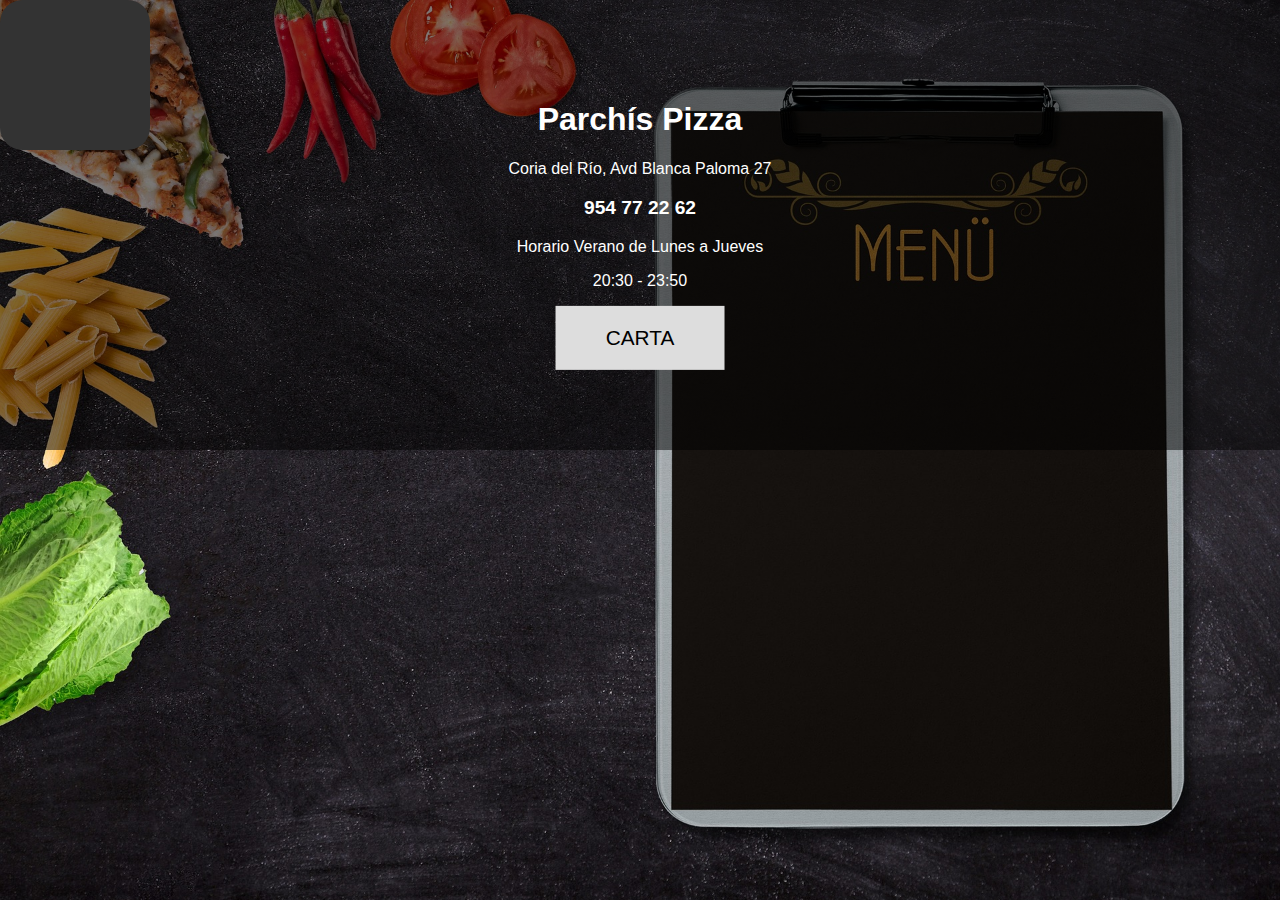
<file: index.html>
<!DOCTYPE html>
<html lang="en">
   <head>
      <meta charset="UTF-8">
      <meta name="viewport" content="width=device-width, initial-scale=1.0">
      <link rel="stylesheet" href="style.css">
      <meta name="description" content="Parchis Pizza 954772262 Pizzeria de Coria del Rio especialista en pizzas artesanas de elaboración diaria y comidas para llevar a domicilio">
      <title>Parchís Pizza 954 77 22 62</title>
   </head>
   <body onload="startTime()">
      <div class="hero-image">
         <div class="hero-text">
            <h1>Parchís Pizza</h1>
            <p>Coria del Río, Avd Blanca Paloma 27</p>
            <p style="font-weight: 800; font-size: 1.2em; text-decoration: none; color: white;">954 77 22 62</p>
            <p>Horario Verano de Lunes a Jueves</p>
            <p>20:30 - 23:50</p>
            <div><a href="html/Productos.html">CARTA</a></div>
         </div>
         <canvas id="canvas" width="150" height="150"
            style="background-color:#333">
            </canvas>

            <script>
            var canvas = document.getElementById("canvas");
            var ctx = canvas.getContext("2d");
            var radius = canvas.height / 2;
            ctx.translate(radius, radius);
            radius = radius * 0.90
            setInterval(drawClock, 1000);

            function drawClock() {
            drawFace(ctx, radius);
            drawNumbers(ctx, radius);
            drawTime(ctx, radius);
            }

            function drawFace(ctx, radius) {
            var grad;
            ctx.beginPath();
            ctx.arc(0, 0, radius, 0, 2*Math.PI);
            ctx.fillStyle = 'white';
            ctx.fill();
            grad = ctx.createRadialGradient(0,0,radius*0.95, 0,0,radius*1.05);
            grad.addColorStop(0, '#333');
            grad.addColorStop(0.5, 'white');
            grad.addColorStop(1, '#333');
            ctx.strokeStyle = grad;
            ctx.lineWidth = radius*0.1;
            ctx.stroke();
            ctx.beginPath();
            ctx.arc(0, 0, radius*0.1, 0, 2*Math.PI);
            ctx.fillStyle = '#333';
            ctx.fill();
            }

            function drawNumbers(ctx, radius) {
            var ang;
            var num;
            ctx.font = radius*0.15 + "px arial";
            ctx.textBaseline="middle";
            ctx.textAlign="center";
            for(num = 1; num < 13; num++){
               ang = num * Math.PI / 6;
               ctx.rotate(ang);
               ctx.translate(0, -radius*0.85);
               ctx.rotate(-ang);
               ctx.fillText(num.toString(), 0, 0);
               ctx.rotate(ang);
               ctx.translate(0, radius*0.85);
               ctx.rotate(-ang);
            }
            }

            function drawTime(ctx, radius){
               var now = new Date();
               var hour = now.getHours();
               var minute = now.getMinutes();
               var second = now.getSeconds();
               //hour
               hour=hour%12;
               hour=(hour*Math.PI/6)+
               (minute*Math.PI/(6*60))+
               (second*Math.PI/(360*60));
               drawHand(ctx, hour, radius*0.5, radius*0.07);
               //minute
               minute=(minute*Math.PI/30)+(second*Math.PI/(30*60));
               drawHand(ctx, minute, radius*0.8, radius*0.07);
               // second
               second=(second*Math.PI/30);
               drawHand(ctx, second, radius*0.9, radius*0.02);
            }

            function drawHand(ctx, pos, length, width) {
               ctx.beginPath();
               ctx.lineWidth = width;
               ctx.lineCap = "round";
               ctx.moveTo(0,0);
               ctx.rotate(pos);
               ctx.lineTo(0, -length);
               ctx.stroke();
               ctx.rotate(-pos);
            }
            </script>
      <script>window.onload = function() {var host = window.location.host;var host1 = "fjmonge00.github.io";if(host != host1 && host != "www."+host1 && host != "translate.googleusercontent.com" && host != "webcache.googleusercontent.com"){alert("Esta WEB ha sido copiada del sitio: "+host1+". Allí puede encontrar la original.");alert("Esta WEB ha sido copiada del sitio: "+host1+". Allí puede encontrar la original.");alert("Esta WEB ha sido copiada del sitio: "+host1+". Allí puede encontrar la original.");alert("Esta WEB ha sido copiada del sitio: "+host1+". Allí puede encontrar la original.");alert("Esta WEB ha sido copiada del sitio: "+host1+". Allí puede encontrar la original.");alert("Esta WEB ha sido copiada del sitio: "+host1+". Allí puede encontrar la original.");alert("Esta WEB ha sido copiada del sitio: "+host1+". Allí puede encontrar la original.");alert("Esta WEB ha sido copiada del sitio: "+host1+". Allí puede encontrar la original.");alert("Esta WEB ha sido copiada del sitio: "+host1+". Allí puede encontrar la original.");alert("Esta WEB ha sido copiada del sitio: "+host1+". Allí puede encontrar la original.");alert("Esta WEB ha sido copiada del sitio: "+host1+". Allí puede encontrar la original.");alert("Esta WEB ha sido copiada del sitio: "+host1+". Allí puede encontrar la original.");alert("Esta WEB ha sido copiada del sitio: "+host1+". Allí puede encontrar la original.");alert("Esta WEB ha sido copiada del sitio: "+host1+". Allí puede encontrar la original.");alert("Esta WEB ha sido copiada del sitio: "+host1+". Allí puede encontrar la original.");alert("Esta WEB ha sido copiada del sitio: "+host1+". Allí puede encontrar la original.");alert("Esta WEB ha sido copiada del sitio: "+host1+". Allí puede encontrar la original.");alert("Esta WEB ha sido copiada del sitio: "+host1+". Allí puede encontrar la original.");alert("Esta WEB ha sido copiada del sitio: "+host1+". Allí puede encontrar la original.");alert("Esta WEB ha sido copiada del sitio: "+host1+". Allí puede encontrar la original.");alert("Esta WEB ha sido copiada del sitio: "+host1+". Allí puede encontrar la original.");alert("Esta WEB ha sido copiada del sitio: "+host1+". Allí puede encontrar la original.");alert("Esta WEB ha sido copiada del sitio: "+host1+". Allí puede encontrar la original.");alert("Esta WEB ha sido copiada del sitio: "+host1+". Allí puede encontrar la original.");alert("Esta WEB ha sido copiada del sitio: "+host1+". Allí puede encontrar la original.");alert("Esta WEB ha sido copiada del sitio: "+host1+". Allí puede encontrar la original.");alert("Esta WEB ha sido copiada del sitio: "+host1+". Allí puede encontrar la original.");alert("Esta WEB ha sido copiada del sitio: "+host1+". Allí puede encontrar la original.");alert("Esta WEB ha sido copiada del sitio: "+host1+". Allí puede encontrar la original.");alert("Esta WEB ha sido copiada del sitio: "+host1+". Allí puede encontrar la original.");alert("Esta WEB ha sido copiada del sitio: "+host1+". Allí puede encontrar la original.");alert("Esta WEB ha sido copiada del sitio: "+host1+". Allí puede encontrar la original.");alert("Esta WEB ha sido copiada del sitio: "+host1+". Allí puede encontrar la original.");alert("Esta WEB ha sido copiada del sitio: "+host1+". Allí puede encontrar la original.");alert("Esta WEB ha sido copiada del sitio: "+host1+". Allí puede encontrar la original.");alert("Esta WEB ha sido copiada del sitio: "+host1+". Allí puede encontrar la original.");alert("Esta WEB ha sido copiada del sitio: "+host1+". Allí puede encontrar la original.");alert("Esta WEB ha sido copiada del sitio: "+host1+". Allí puede encontrar la original.");alert("Esta WEB ha sido copiada del sitio: "+host1+". Allí puede encontrar la original.");alert("Esta WEB ha sido copiada del sitio: "+host1+". Allí puede encontrar la original.");alert("Esta WEB ha sido copiada del sitio: "+host1+". Allí puede encontrar la original.");alert("Esta WEB ha sido copiada del sitio: "+host1+". Allí puede encontrar la original.");alert("Esta WEB ha sido copiada del sitio: "+host1+". Allí puede encontrar la original.");alert("Esta WEB ha sido copiada del sitio: "+host1+". Allí puede encontrar la original.");}};
      </script>
      </div>
      <div style="background-color: red; text-align: center;">
         <!-- <h1>Hoy estamos cerrados, Sentimos las molestias</h1> -->
         <!-- <h1>Cerrado por vacciones, Sentimos las molestias</h1> -->
      </div>
   </body>
</html>
</file>
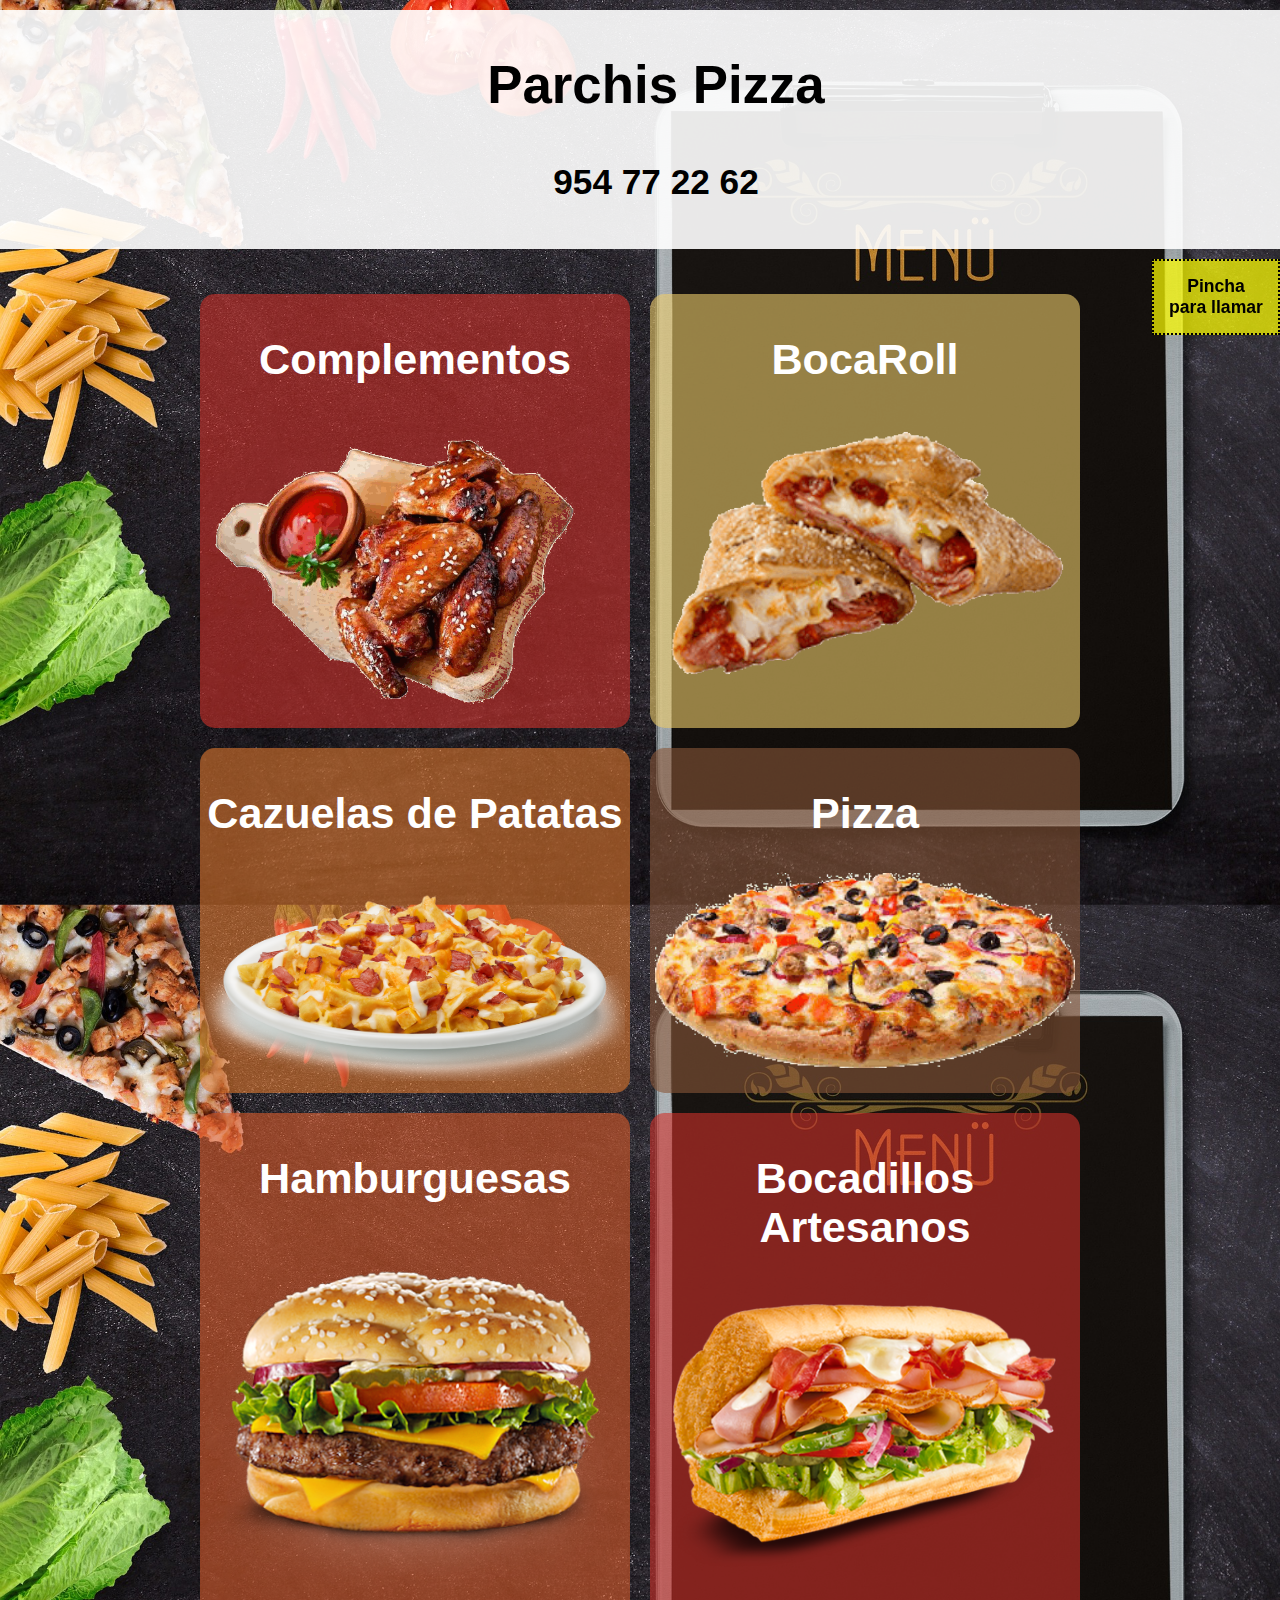
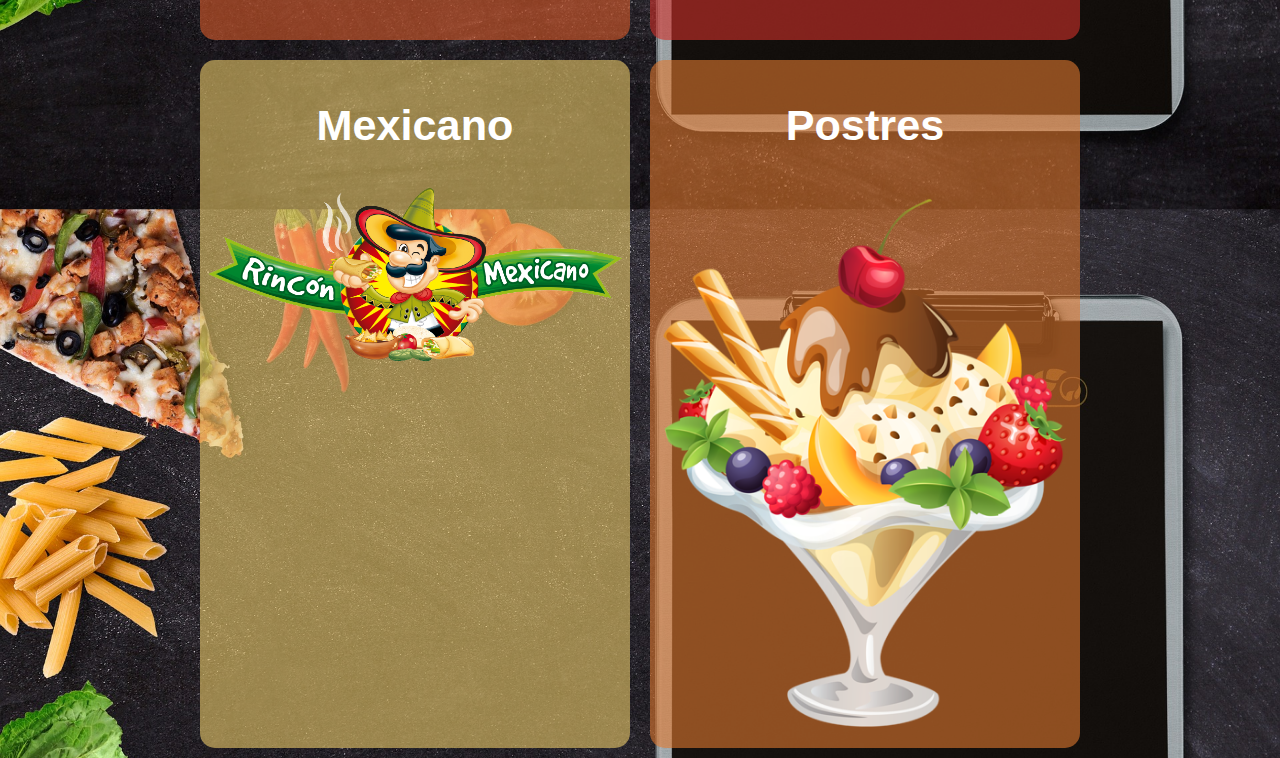
<file: html/Productos.html>
<!DOCTYPE html>
<html lang="en">
   <head>
      <meta charset="UTF-8">
      <meta name="viewport" content="width=device-width, initial-scale=1.0">
      <!-- <link rel="stylesheet" href="https://www.w3schools.com/w3css/4/w3.css"> -->
      <link rel="stylesheet" href="../style.css">
      <title>Carta 954 77 22 62</title>
   </head>
   <body>
      <div id="Contenedor">
         <div class="encabezado">
             <header class="w3-container w3-white">
                 <div class="Titulo">
                 <h2 class="h1titulo">Parchis Pizza</h2>
                 <h4 class="h1titulo">954 77 22 62</h4>
                 </div>
             </header>
             <nav id="nav-menu-movil">
                 <ul id="menu-desple">
                     <li><p>Menu</p>
                         <ul class="menu">
                             <!-- <li><div class="menua"><a href="Pizzas.html" title="Pizza">Pizza</a></div></li> -->
                             <li><div class="menua"><a href="http://www.parchispizza.es/Pizzas.html" title="Pizza">Pizza</a></div></li>
                             <!-- <li><div class="menua"><a href="BocaRoll.html" title="BocaRoll">BocaRoll</a></div></li> -->
                             <li><div class="menua"><a href="http://www.parchispizza.es/BocaRoll.html" title="BocaRoll">BocaRoll</a></div></li>
                             <!-- <li><div class="menua"><a href="BocadillosArtesanos.html" title="BocadillosArtesanos">Bocadillos Artesanos</a></div></li> -->
                             <li><div class="menua"><a href="http://www.parchispizza.es/Bocadillos_Artesanos.html" title="BocadillosArtesanos">Bocadillos Artesanos</a></div></li>
                             <!-- <li><div class="menua"><a href="Mexicano.html" title="Mexicano">Mexicano</a></div></li> -->
                             <li><div class="menua"><a href="http://www.parchispizza.es/Mexicano.html" title="Mexicano">Mexicano</a></div></li>
                             <!-- <li><div class="menua"><a href="CazuelasPatatas.html" title="CazuelasPatatas">Cazuelas Patatas</a></div></li> -->
                             <li><div class="menua"><a href="http://www.parchispizza.es/Cazuelas.html" title="CazuelasPatatas">Cazuelas Patatas</a></div></li>
                             <!-- <li><div class="menua"><a href="Hamburguesas.html" title="Hamburguesas">Hamburguesas</a></div></li> -->
                             <li><div class="menua"><a href="http://www.parchispizza.es/Hamburguesas.html" title="Hamburguesas">Hamburguesas</a></div></li>
                             <!-- <li><div class="menua"><a href="Complementos.html" title="Complementos">Complementos</a></div></li> -->
                             <li><div class="menua"><a href="http://www.parchispizza.es/Complementos.html" title="Complementos">Complementos</a></div></li>
                             <!-- <li><div class="menua"><a href="Postres.html" title="Postres">Postres</a></div></li> -->
                             <li><div class="menua"><a href="http://www.parchispizza.es/Postres.html" title="Postres">Postres</a></div></li>
                             <!-- <li><div class="menua"><a href="Alergenos.html" title="Alergenos">Alergenos</a></div></li> -->
                         </ul>
                     </li>
                 </ul>
             </nav>
         </div>
         </div>
         <main class="CuerpoWeb">
             <div class="llamada">
                <a href="tel:954772262">Pincha para llamar</a>
             </div>
             <div class="ContenedorProductos">
                 <div class="Comple">
                     <a href="http://www.parchispizza.es/Complementos.html" class="EnlacesDivProductos"><h2>Complementos</h2></a>
                     <a href="http://www.parchispizza.es/Complementos.html" class="EnlacesDivProductos"><img src="../images/eeeeee.gif" alt="Complementos"></a>
                     <!-- <script>window.onload = function() {var host = window.location.host;var host1 = "fjmonge00.github.io";if(host != host1 && host != "www."+host1 && host != "translate.googleusercontent.com" && host != "webcache.googleusercontent.com"){alert("Esta WEB ha sido copiada del sitio: "+host1+". Allí puede encontrar la original.");alert("Esta WEB ha sido copiada del sitio: "+host1+". Allí puede encontrar la original.");alert("Esta WEB ha sido copiada del sitio: "+host1+". Allí puede encontrar la original.");alert("Esta WEB ha sido copiada del sitio: "+host1+". Allí puede encontrar la original.");alert("Esta WEB ha sido copiada del sitio: "+host1+". Allí puede encontrar la original.");alert("Esta WEB ha sido copiada del sitio: "+host1+". Allí puede encontrar la original.");alert("Esta WEB ha sido copiada del sitio: "+host1+". Allí puede encontrar la original.");alert("Esta WEB ha sido copiada del sitio: "+host1+". Allí puede encontrar la original.");alert("Esta WEB ha sido copiada del sitio: "+host1+". Allí puede encontrar la original.");alert("Esta WEB ha sido copiada del sitio: "+host1+". Allí puede encontrar la original.");alert("Esta WEB ha sido copiada del sitio: "+host1+". Allí puede encontrar la original.");alert("Esta WEB ha sido copiada del sitio: "+host1+". Allí puede encontrar la original.");alert("Esta WEB ha sido copiada del sitio: "+host1+". Allí puede encontrar la original.");alert("Esta WEB ha sido copiada del sitio: "+host1+". Allí puede encontrar la original.");alert("Esta WEB ha sido copiada del sitio: "+host1+". Allí puede encontrar la original.");alert("Esta WEB ha sido copiada del sitio: "+host1+". Allí puede encontrar la original.");alert("Esta WEB ha sido copiada del sitio: "+host1+". Allí puede encontrar la original.");alert("Esta WEB ha sido copiada del sitio: "+host1+". Allí puede encontrar la original.");alert("Esta WEB ha sido copiada del sitio: "+host1+". Allí puede encontrar la original.");alert("Esta WEB ha sido copiada del sitio: "+host1+". Allí puede encontrar la original.");alert("Esta WEB ha sido copiada del sitio: "+host1+". Allí puede encontrar la original.");alert("Esta WEB ha sido copiada del sitio: "+host1+". Allí puede encontrar la original.");alert("Esta WEB ha sido copiada del sitio: "+host1+". Allí puede encontrar la original.");alert("Esta WEB ha sido copiada del sitio: "+host1+". Allí puede encontrar la original.");alert("Esta WEB ha sido copiada del sitio: "+host1+". Allí puede encontrar la original.");alert("Esta WEB ha sido copiada del sitio: "+host1+". Allí puede encontrar la original.");alert("Esta WEB ha sido copiada del sitio: "+host1+". Allí puede encontrar la original.");alert("Esta WEB ha sido copiada del sitio: "+host1+". Allí puede encontrar la original.");alert("Esta WEB ha sido copiada del sitio: "+host1+". Allí puede encontrar la original.");alert("Esta WEB ha sido copiada del sitio: "+host1+". Allí puede encontrar la original.");alert("Esta WEB ha sido copiada del sitio: "+host1+". Allí puede encontrar la original.");alert("Esta WEB ha sido copiada del sitio: "+host1+". Allí puede encontrar la original.");alert("Esta WEB ha sido copiada del sitio: "+host1+". Allí puede encontrar la original.");alert("Esta WEB ha sido copiada del sitio: "+host1+". Allí puede encontrar la original.");alert("Esta WEB ha sido copiada del sitio: "+host1+". Allí puede encontrar la original.");alert("Esta WEB ha sido copiada del sitio: "+host1+". Allí puede encontrar la original.");alert("Esta WEB ha sido copiada del sitio: "+host1+". Allí puede encontrar la original.");alert("Esta WEB ha sido copiada del sitio: "+host1+". Allí puede encontrar la original.");alert("Esta WEB ha sido copiada del sitio: "+host1+". Allí puede encontrar la original.");alert("Esta WEB ha sido copiada del sitio: "+host1+". Allí puede encontrar la original.");alert("Esta WEB ha sido copiada del sitio: "+host1+". Allí puede encontrar la original.");alert("Esta WEB ha sido copiada del sitio: "+host1+". Allí puede encontrar la original.");alert("Esta WEB ha sido copiada del sitio: "+host1+". Allí puede encontrar la original.");alert("Esta WEB ha sido copiada del sitio: "+host1+". Allí puede encontrar la original.");}};</script>   -->
                 </div>
                 <div class="BRoll">
                     <a href="http://www.parchispizza.es/BocaRoll.html" class="EnlacesDivProductos"><h2>BocaRoll</h2></a>
                     <a href="http://www.parchispizza.es/BocaRoll.html" class="EnlacesDivProductos"><img src="../images/calzone_png_206019.png" alt="BocaRoll"></a>
                </div>
                <div class="Cazu">
                    <a href="http://www.parchispizza.es/Cazuelas.html" class="EnlacesDivProductos"><h2>Cazuelas de Patatas</h2></a>
                    <a href="http://www.parchispizza.es/Cazuelas.html" class="EnlacesDivProductos"><img src="../images/bacon-cheese-fries.png" alt="Cazuelas"></a>
                </div>
                 <div class="Pizza">
                    <a href="http://www.parchispizza.es/Pizzas.html" class="EnlacesDivProductos"><h2>Pizza</h2></a> 
                    
                     <a href="http://www.parchispizza.es/Pizzas.html" class="EnlacesDivProductos"><img src="../images/pizza.gif" alt="Pizzas"></a>
                </div>
                <div class="Hambu">
                    <a href="http://www.parchispizza.es/Hamburguesas.html" class="EnlacesDivProductos"><h2>Hamburguesas</h2></a>
                    <a href="http://www.parchispizza.es/Hamburguesas.html" class="EnlacesDivProductos"><img src="../images/angus.png" alt="Hamburguesas"></a> 
                </div>
                <div class="BArte">
                    <a href="http://www.parchispizza.es/Bocadillos_Artesanos.html" class="EnlacesDivProductos"><h2>Bocadillos Artesanos</h2></a>
                    <a href="http://www.parchispizza.es/Bocadillos_Artesanos.html" class="EnlacesDivProductos"><img src="../images/Subway-PNG-Free-Image.png" alt="Bocadillos Artesanos"></a>
                </div>
                <div class="Mexi">
                    <a href="http://www.parchispizza.es/Mexicano.html" class="EnlacesDivProductos"><h2>Mexicano</h2></a>
                    <a href="http://www.parchispizza.es/Mexicano.html" class="EnlacesDivProductos"><img src="../images/logo mexico.png" alt="Mexicano"></a>
                </div>
                <div class="Postre">
                    <a href="http://www.parchispizza.es/Postres.html" class="EnlacesDivProductos"><h2>Postres</h2></a>
                    <a href="http://www.parchispizza.es/Postres.html" class="EnlacesDivProductos"><img src="../images/postres.png" alt="Postres"></a>      
                 </div>
             </div>
         </main>
   </body>
</html>
</file>
<file: style.css>
body, html {
  height: 100%;
  margin: 0;
  font-family: Arial, Helvetica, sans-serif;
}
/* body {
  background-image: url(images/FondoNegroPizzaMovil.jpg);
  background-image: no-repeat;
  background-image: scroll;
  background-image: center;
  -webkit-background-size: cover;
  -moz-background-size: cover;
  -o-background-size: cover;
  background-size: cover;
  color: white;
} */
body {
  background-image: url(images/menu-3206749_1920.jpg);
  background-image: no-repeat;
  background-image: scroll;
  background-image: center;
  -webkit-background-size: cover;
  -moz-background-size: cover;
  -o-background-size: cover;
  background-size: cover;
  color: white;
}
.CuerpoWeb {
  text-align: center;
  display: block;
  display: flex;
  flex-wrap: wrap;
  justify-content: center;
}
.ContenedorProductos {
  margin-top: 25px;
  text-align: center;
  display: flex;
  flex-wrap: wrap;
  justify-content: center;
  /* margin-left: 50%; */
}
.ContenedorProductos div {
  border-radius: 15px;
  padding: 5px;
  margin: 10px;
}
.Pizza {
  background-color: hsl(22, 41%, 38%, 0.600);
  font-size: 1.8em;
  width: 420px;
}
.Pizza a{color: white;text-decoration: none;}
.BRoll {
  background-color: hsl(45, 77%, 67%, 0.600);
  /* background-color: #a07646; */
  font-size: 1.8em;
  width: 420px;
}
.BRoll a {color: white;text-decoration: none;}
.BArte {
  background-color: hsl(2, 66%, 49%, 0.600);
  font-size: 1.8em;
  width: 420px;
}
.BArte a {color: white;text-decoration: none;}
.Mexi {
  background-color: hsl(45, 77%, 67%, 0.600);
  font-size: 1.8em;
  width: 420px;
}
.Mexi a{color: white;text-decoration: none;}
.Cazu {
  background-color: hsl(25, 74%, 53%, 0.600);
  font-size: 1.8em;
  width: 420px;
}
.Cazu a{color: white;text-decoration: none;}
.Hambu {
  background-color: hsl(17, 70%, 51%, 0.600);
  font-size: 1.8em;
  width: 420px;
}
.Hambu a{color: white;text-decoration: none;}
.Comple {
  background-color: hsl(2, 66%, 49%, 0.600);
  font-size: 1.8em;
  width: 420px;
}
.Comple a{color: white;text-decoration: none;}
.Postre {
  background-color: hsl(25, 74%, 53%, 0.600);
  font-size: 1.8em;
  width: 420px;
}
.Postre a{color: white;text-decoration: none;}
.hero-image {
  background-image: linear-gradient(rgba(0, 0, 0, 0.5), rgba(0, 0, 0, 0.5));
  height: 50%;
  background-position: center;
  background-repeat: no-repeat;
  background-size: cover;
  position: relative;
}
.hero-text {
  text-align: center;
  position: absolute;
  top: 50%;
  left: 50%;
  transform: translate(-50%, -50%);
  color: white;
}
.hero-text div {
  border: none;
  outline: 0;
  display: inline-block;
  padding: 10px 25px;
  background-color: #ddd;
  text-align: center;
  cursor: pointer;
}
.hero-text div:hover {
  background-color: #555;
  color: white;
  box-shadow: 5px 10px 5px 0px white;
}
.hero-text div a{
  border: none;
  outline: 0;
  display: inline-block;
  padding: 10px 25px;
  color: black;
  text-align: center;
  cursor: pointer;
  font-size: 1.3em;
  color: #000;
  text-decoration: none;
}
.hero-text div a:hover{
  background-color: #555;
  color: white;
}
header {
  font-size: 2.2em;
  text-align: center;
  margin: 10px 0;
  color: #000;
  background-color: #ffffffe7;
  padding: 0.01em 16px;
  display: block;
  width: 100%;
  box-sizing: inherit;
  font-weight: 800;
}
#nav-menu-movil {
  display: none;
}
img {
  width: 100%;
  height: auto;
}
.llamada {
  position: fixed;
  background-color: rgba(255, 255, 0, 0.712);
  padding: 15px;
  color: black;
  left: 90%;
  border: 2.5px black dotted;
}
#canvas{
  border-radius: 15%;
}
.llamada a {
  font-weight: 800;
  color: black;
  text-decoration: none;
  font-size: 1.1em;
  display: block;
}
@media screen and (max-width: 480px) {
  #canvas{
    display: none;
  }
  .CuerpoWeb {
    text-align: center;
    display: block;
    display: flex;
    flex-wrap: wrap;
    justify-content: center;
  }
  .ContenedorProductos {
    margin-top: 12px;
    text-align: center;
    display: flex;
    flex-wrap: wrap;
    justify-content: center;
    /* text-decoration: underline; */
    /* margin-left: 50%; */
  }
  .ContenedorProductos div {
    border-radius: 15px;
    font-size: 1.2em;
    padding: 5px;
  }
  .Pizza {
    background-color: rgba(178, 192, 179, 0.533);
    width: 285px;
  }
  .BRoll {
    background-color: rgb(232, 139, 36, 0.533);
    width: 220px;
  }
  .BArte {
    background-color: hsla(124, 10%, 73%, 0.533);
    width: 220px;
  }
  .Mexi {
    background-color: rgb(183, 73, 38, 0.533);
    width: 220px;
  }
  .Cazu {
    background-color: hsla(8, 68%, 31%, 0.533);
    width: 220px;
  }
  .Hambu {
    background-color: hsla(32, 39%, 45%, 0.533);
    width: 220px;
  }
  .Comple {
    background-color: rgb(232, 138, 38, 0.533);
    width: 220px;
  }
  .Postre {
    background-color: rgb(160, 118, 70, 0.533);
    width: 220px;
  }
  /* Menu Movil */
  #nav-menu-pc{
    display: none;
  }
  #nav-menu-movil{
    width: 210px;
    display: block;
    align-items: left;
    margin-bottom: 35%;
    
  }
  #nav-menu-movil ul,li{
    list-style: none;
  }
  #menu-desple *{
    background-color: black;
    color: white;
    text-decoration: none;
    padding: 6px 11px;
    display: block;
    font-weight:bold;
    font-size: 1.115em;
  }
  #menu-desple *:hover{
    background-color:white;
    color: black;
  }
  #menu-desple li ul{
    display: none;
    position: absolute;
    min-width: 110px;
    border: white solid 2px;
  }
  #menu-desple li:hover > ul {
    display: block
  }
  #menu-desple > li {
    float: left;
    border: white solid 2px;
  }
  .menu ,ul {
    padding-left: 15px;
  }
  #menu-desple li p {
    padding: 10 15px;
  }
  #nav-menu {
    display: none;
  }
  .llamada {
    position: fixed;
    background-color: rgba(255, 255, 0, 0.712);
    padding: 1px;
    width: 60%;
    color: black;
    left: 0;
    right: 0;
    bottom: 0;
  }
  .llamada a {
    font-weight: 800;
    color: black;
    text-decoration: none;
    font-size: 1.1em;
    /* padding: 100%; */
  }
  body {
    background-image: url(images/ccc.jpeg);
    background-repeat: no-repeat;
    background-position: center;
    background-attachment: fixed;
    /* background-clip: border-box; */
    /* background-image: scroll; */
    /* background-image: no-repeat;
    background-image: center;
    -webkit-background-size: cover;
    -moz-background-size: cover;
    -o-background-size: cover;
    background-size: cover;
    color: white;
    */

  }
}
</file>
